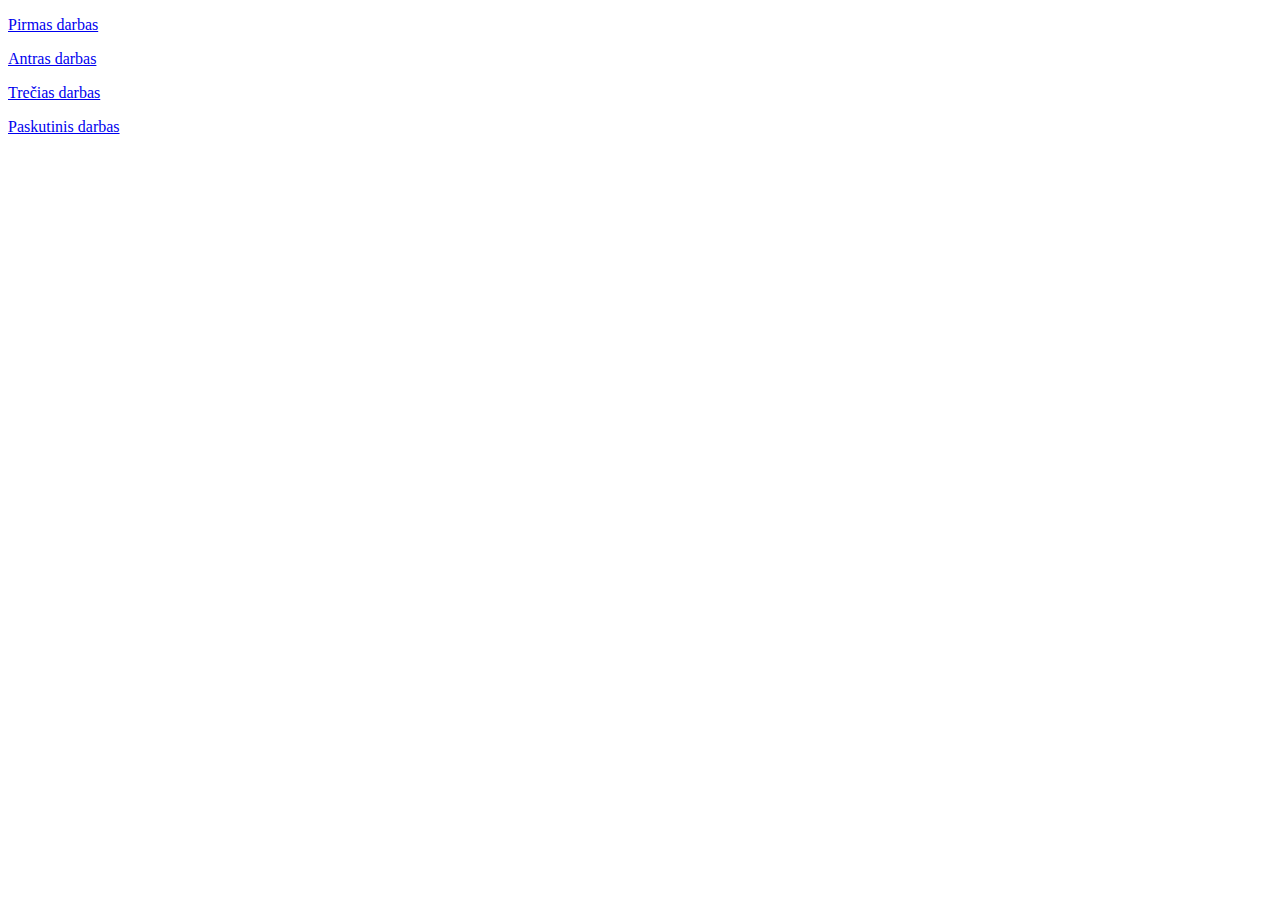
<file: index.html>
<!DOCTYPE html>
<html>
    <head>
        <meta charset="utf-8">
    </head>
    <body>
	    <p>  <a href="pirmas/kelione.html"> Pirmas darbas </a> </p>
		    <p>  <a href="antras/receptai.html"> Antras darbas  </a> </p>
	    <p> <a href="blogas.html"> Trečias darbas </a> </p>
	    <p> <a href="uzduotis.html"> Paskutinis darbas </a> </p>
	</body>
	</html>
</file>
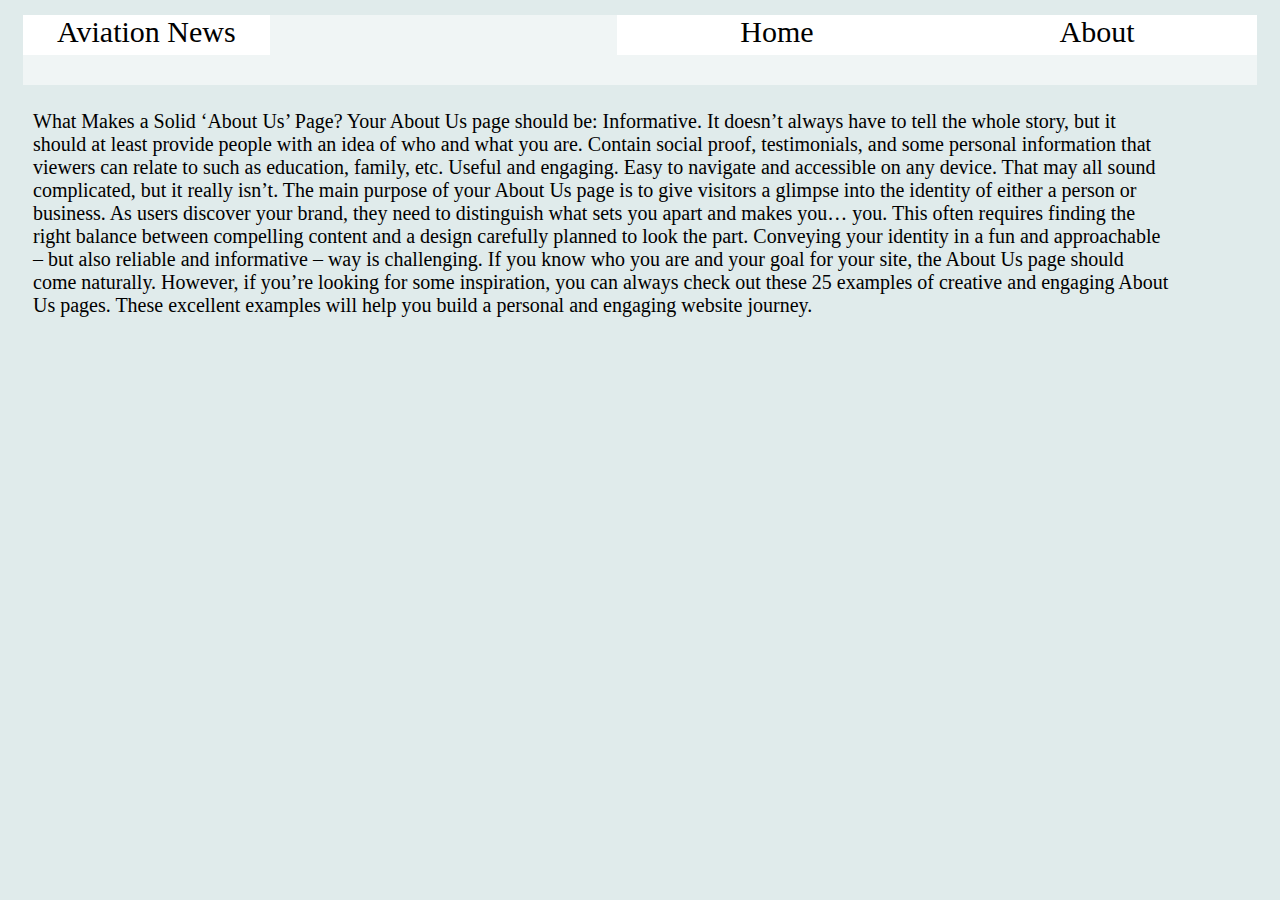
<file: about.html>
<!DOCTYPE html>
<html>
    <head>
        <meta charset="utf-8">
        <title> blogas-naujiena </title>
		<link rel="stylesheet" type="text/css" href="mystyle4.css">
		
    </head>
    <body>
	     <div class="virsus">
		<div class="pavadinimas1"> Aviation News </div>
		<div class="pavadinimas2"> <a href=blogas.html> About </a> </div>
		<div class="pavadinimas2"> <a href=blogas.html> Home </a> </div>
	</div>
	<div class="naujiena" > What Makes a Solid ‘About Us’ Page?
Your About Us page should be:

Informative. It doesn’t always have to tell the whole story, but it should at least provide people with an idea of who and what you are.
Contain social proof, testimonials, and some personal information that viewers can relate to such as education, family, etc.
Useful and engaging.
Easy to navigate and accessible on any device.
That may all sound complicated, but it really isn’t.

The main purpose of your About Us page is to give visitors a glimpse into the identity of either a person or business.

As users discover your brand, they need to distinguish what sets you apart and makes you… you.

This often requires finding the right balance between compelling content and a design carefully planned to look the part.

Conveying your identity in a fun and approachable – but also reliable and informative – way is challenging.

If you know who you are and your goal for your site, the About Us page should come naturally.

However, if you’re looking for some inspiration, you can always check out these 25 examples of creative and engaging About Us pages.

These excellent examples will help you build a personal and engaging website journey. </div>
</file>
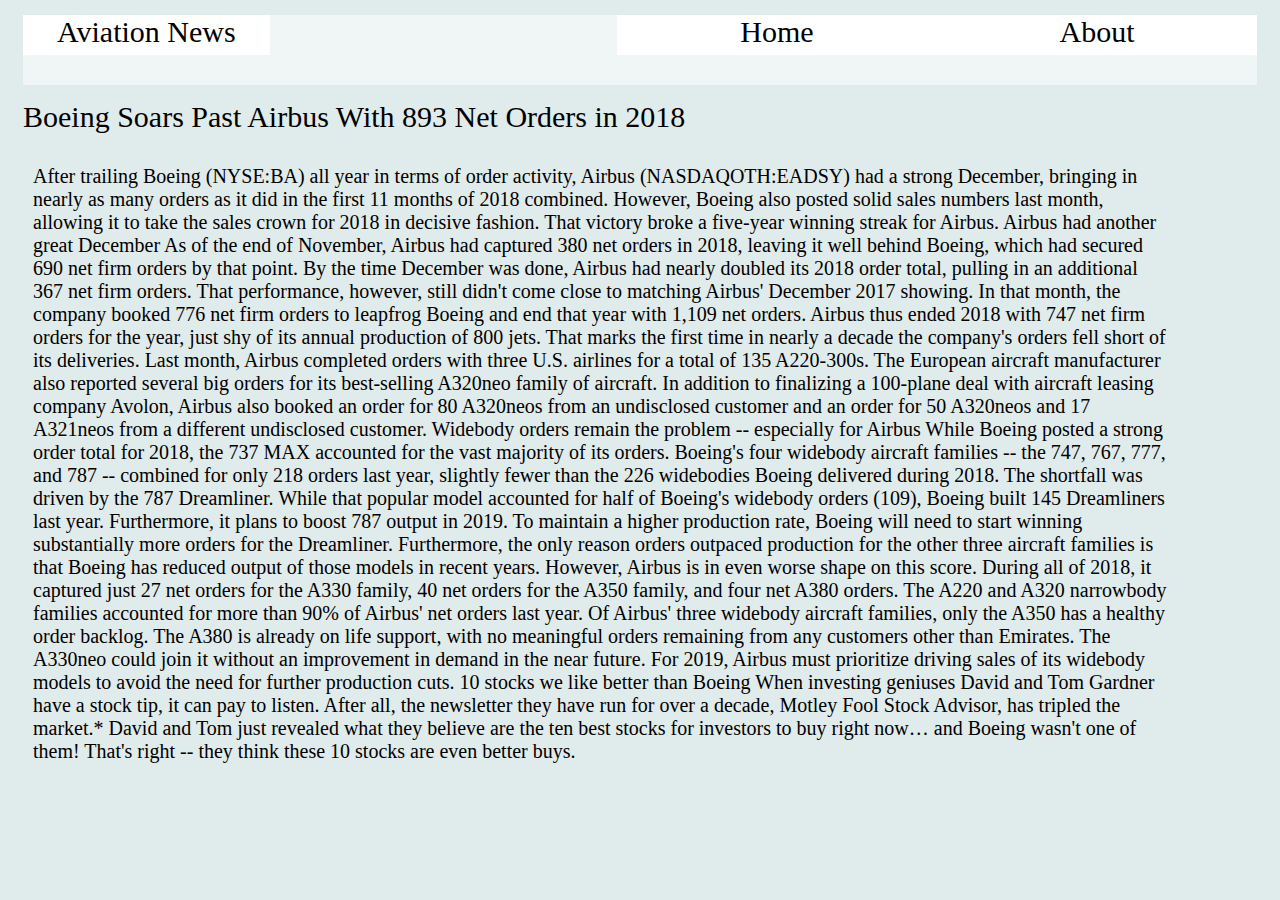
<file: naujiena.html>
<!DOCTYPE html>
<html>
    <head>
        <meta charset="utf-8">
        <title> blogas-naujiena </title>
		<link rel="stylesheet" type="text/css" href="mystyle4.css">
		
    </head>
    <body>
	    <div class="virsus">
		<div class="pavadinimas1">  Aviation News  </div>
		<div class="pavadinimas2"> <a href=about.html> About  <a/> </div>
		<div class="pavadinimas2"> <a href=blogas.html> Home </a> </div>
	</div>
		<div class="virsus2" > Boeing Soars Past Airbus With 893 Net Orders in 2018 </div>
		<div class="naujiena" > After trailing Boeing (NYSE:BA) all year in terms of order activity, Airbus (NASDAQOTH:EADSY) had a strong December, bringing in nearly as many orders as it did in the first 11 months of 2018 combined.

However, Boeing also posted solid sales numbers last month, allowing it to take the sales crown for 2018 in decisive fashion. That victory broke a five-year winning streak for Airbus.

Airbus had another great December
As of the end of November, Airbus had captured 380 net orders in 2018, leaving it well behind Boeing, which had secured 690 net firm orders by that point. By the time December was done, Airbus had nearly doubled its 2018 order total, pulling in an additional 367 net firm orders. That performance, however, still didn't come close to matching Airbus' December 2017 showing. In that month, the company booked 776 net firm orders to leapfrog Boeing and end that year with 1,109 net orders.

Airbus thus ended 2018 with 747 net firm orders for the year, just shy of its annual production of 800 jets. That marks the first time in nearly a decade the company's orders fell short of its deliveries.

Last month, Airbus completed orders with three U.S. airlines for a total of 135 A220-300s. The European aircraft manufacturer also reported several big orders for its best-selling A320neo family of aircraft. In addition to finalizing a 100-plane deal with aircraft leasing company Avolon, Airbus also booked an order for 80 A320neos from an undisclosed customer and an order for 50 A320neos and 17 A321neos from a different undisclosed customer. Widebody orders remain the problem -- especially for Airbus
While Boeing posted a strong order total for 2018, the 737 MAX accounted for the vast majority of its orders. Boeing's four widebody aircraft families -- the 747, 767, 777, and 787 -- combined for only 218 orders last year, slightly fewer than the 226 widebodies Boeing delivered during 2018.

The shortfall was driven by the 787 Dreamliner. While that popular model accounted for half of Boeing's widebody orders (109), Boeing built 145 Dreamliners last year. Furthermore, it plans to boost 787 output in 2019. To maintain a higher production rate, Boeing will need to start winning substantially more orders for the Dreamliner. Furthermore, the only reason orders outpaced production for the other three aircraft families is that Boeing has reduced output of those models in recent years.

However, Airbus is in even worse shape on this score. During all of 2018, it captured just 27 net orders for the A330 family, 40 net orders for the A350 family, and four net A380 orders. The A220 and A320 narrowbody families accounted for more than 90% of Airbus' net orders last year.

Of Airbus' three widebody aircraft families, only the A350 has a healthy order backlog. The A380 is already on life support, with no meaningful orders remaining from any customers other than Emirates. The A330neo could join it without an improvement in demand in the near future. For 2019, Airbus must prioritize driving sales of its widebody models to avoid the need for further production cuts.

10 stocks we like better than Boeing
When investing geniuses David and Tom Gardner have a stock tip, it can pay to listen. After all, the newsletter they have run for over a decade, Motley Fool Stock Advisor, has tripled the market.*

David and Tom just revealed what they believe are the ten best stocks for investors to buy right now… and Boeing wasn't one of them! That's right -- they think these 10 stocks are even better buys. </div>
		
		
		</body>
		 
		 </html>
</file>
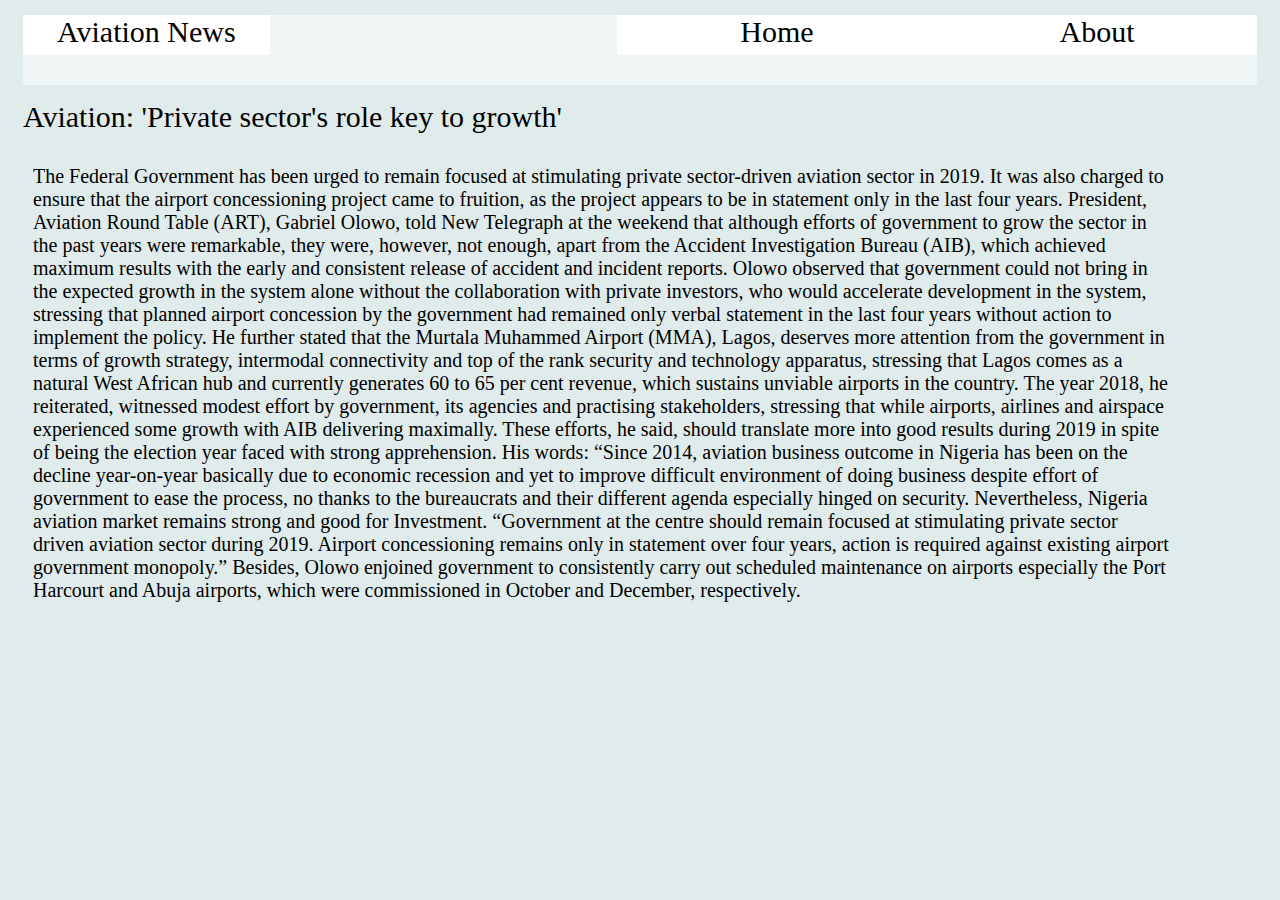
<file: naujiena2.html>
<!DOCTYPE html>
<html>
    <head>
        <meta charset="utf-8">
        <title> blogas-naujiena </title>
		<link rel="stylesheet" type="text/css" href="mystyle4.css">
		
    </head>
    <body>
	     <div class="virsus">
		<div class="pavadinimas1"> Aviation News </div>
		<div class="pavadinimas2"> <a href=about.html> About  <a/> </div>
		<div class="pavadinimas2"> <a href=blogas.html> Home </a> </div>
	</div>
		<div class="virsus2" > Aviation: 'Private sector's role key to growth' </div>
		<div class="naujiena" > The Federal Government has been urged to remain focused at stimulating private sector-driven aviation sector in 2019.
It was also charged to ensure that the airport concessioning project came to fruition, as the project appears to be in statement only in the last four years.
President, Aviation Round Table (ART), Gabriel Olowo, told New Telegraph at the weekend that although efforts of government to grow the sector in the past years were remarkable, they were, however, not enough, apart from the Accident Investigation Bureau (AIB), which achieved maximum results with the early and consistent release of accident and incident reports.
Olowo observed that government could not bring in the expected growth in the system alone without the collaboration with private investors, who would accelerate development in the system, stressing that planned airport concession by the government had remained only verbal statement in the last four years without action to implement the policy.
He further stated that the Murtala Muhammed Airport (MMA), Lagos, deserves more attention from the government in terms of growth strategy, intermodal connectivity and top of the rank security and technology apparatus, stressing that Lagos comes as a natural West African hub and currently generates 60 to 65 per cent revenue, which sustains unviable airports in the country.
The year 2018, he reiterated, witnessed modest effort by government, its agencies and practising stakeholders, stressing that while airports, airlines and airspace experienced some growth with AIB delivering maximally.
These efforts, he said, should translate more into good results during 2019 in spite of being the election year faced with strong apprehension.
His words: “Since 2014, aviation business outcome in Nigeria has been on the decline year-on-year basically due to economic recession and yet to improve difficult environment of doing business despite effort of government to ease the process, no thanks to the bureaucrats and their different agenda especially hinged on security. Nevertheless, Nigeria aviation market remains strong and good for Investment.
“Government at the centre should remain focused at stimulating private sector driven aviation sector during 2019. Airport concessioning remains only in statement over four years, action is required against existing airport government monopoly.”
Besides, Olowo enjoined government to consistently carry out scheduled maintenance on airports especially the Port Harcourt and Abuja airports, which were commissioned in October and December, respectively.     </div>
		</body>
		</html>
</file>
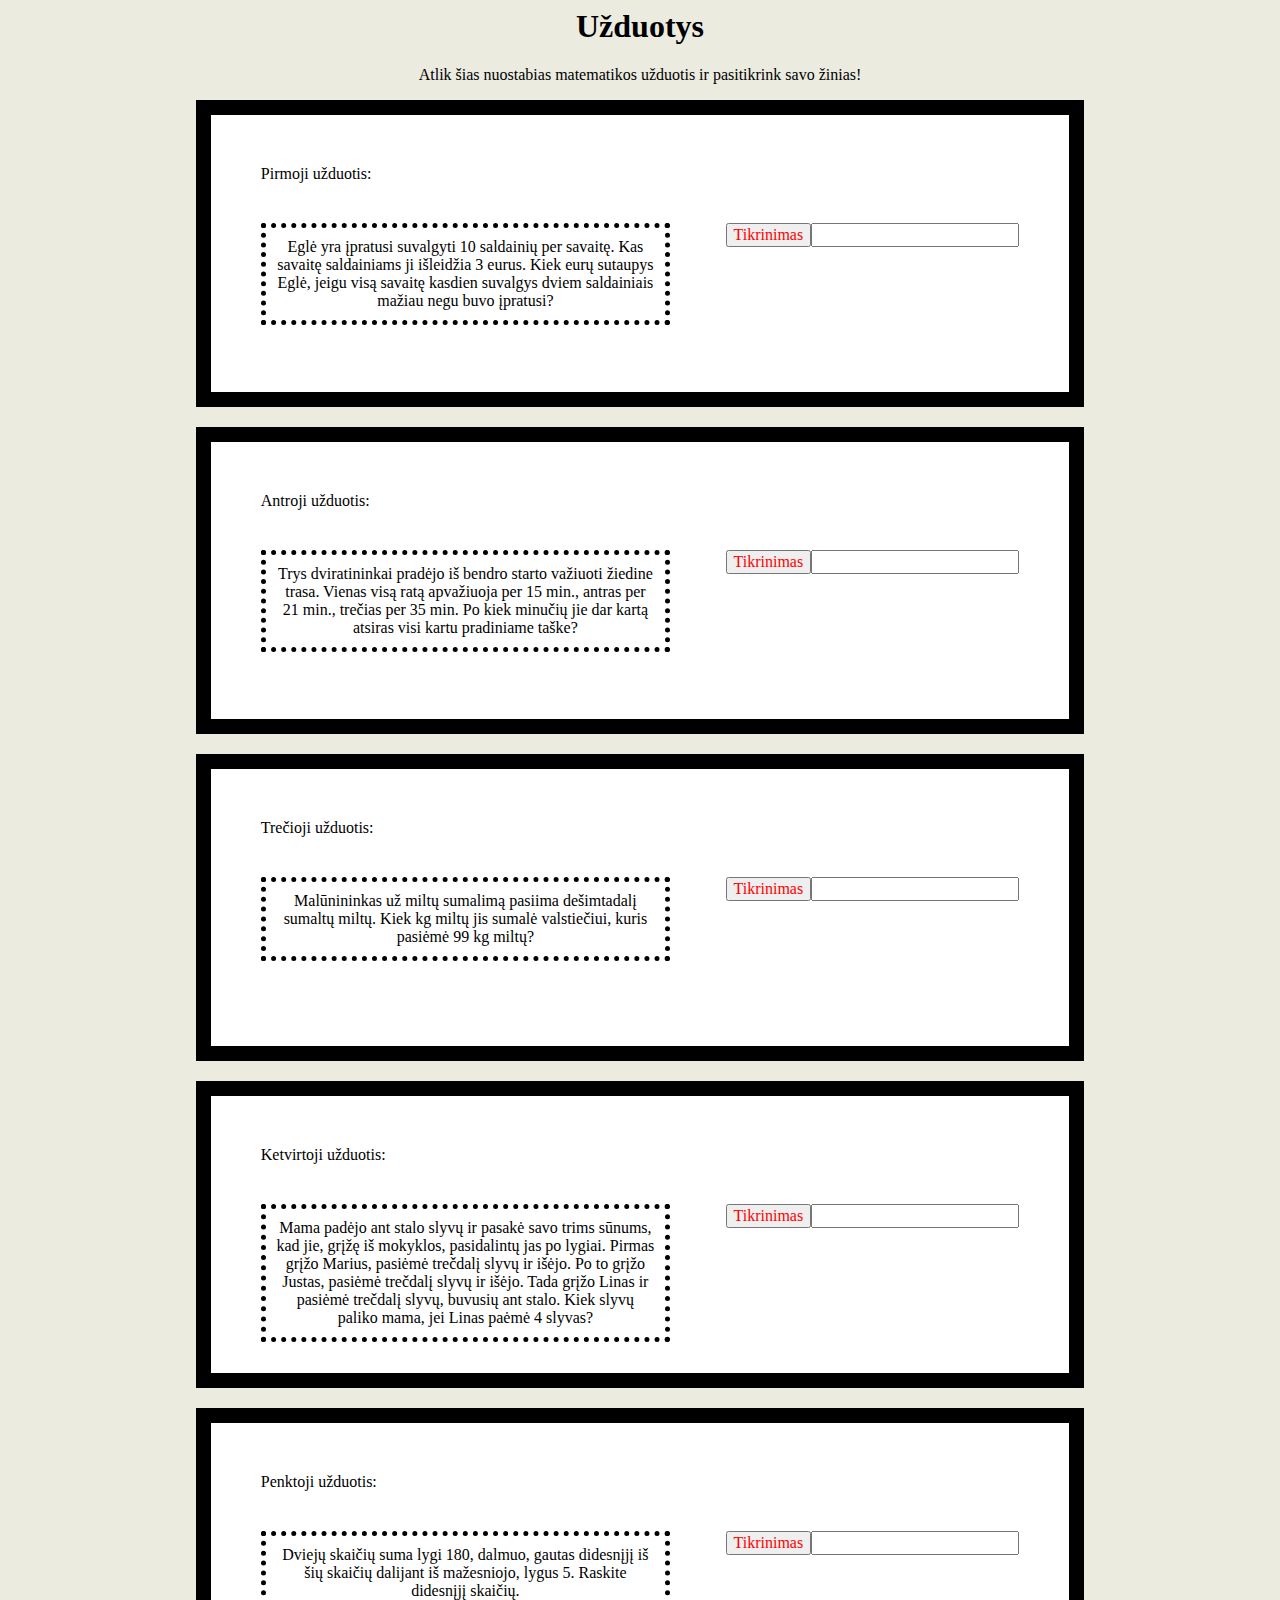
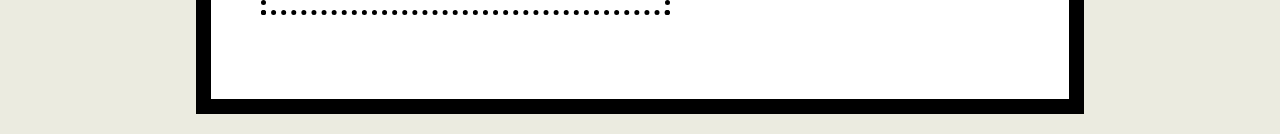
<file: uzduotis.html>
<head>
<meta charset="utf-8">
<link rel="stylesheet" type="text/css" href="mystyle6.css">
</head>
<body>
<h1 class="antraste" id="v1"> Užduotys </h1>
<p class="antraste"> Atlik šias nuostabias matematikos užduotis ir pasitikrink savo žinias!</p>
<div class="pirma" >
<div class="pavadinimas"> Pirmoji užduotis: </div>
<div class="uzduotis"> Eglė yra įpratusi suvalgyti 10 saldainių per savaitę. Kas savaitę saldainiams ji išleidžia 3 eurus. Kiek eurų sutaupys Eglė, jeigu visą savaitę kasdien suvalgys dviem
saldainiais mažiau negu buvo įpratusi?
 </div>
<input  class="mygtukas" id="v4">
<button class="mygtukas" id="v5" onclick=tikrinimas1() > Tikrinimas </button>
<script>
function tikrinimas1()
{
   var y = document.getElementById("v4").value;
   if(y==4.20)
   alert ("Puiku!");
   else alert("Bandyk dar karta");
}
</script>
</div>
<div class="pirma" >
<div class="pavadinimas"> Antroji užduotis: </div>
<div class="uzduotis"> Trys dviratininkai pradėjo iš bendro starto važiuoti žiedine trasa. Vienas visą ratą apvažiuoja per
15 min., antras per 21 min., trečias per 35 min. Po kiek minučių jie dar kartą atsiras visi kartu
pradiniame taške? </div>
<input class="mygtukas" id="v6">
<button class="mygtukas" id="v5" onclick=tikrinimas2() > Tikrinimas </button>
<script>
function tikrinimas2()
{
   var y = document.getElementById("v6").value;
   if(y==105)
   alert ("Puiku!");
   else alert("Bandyk dar kartą");
}
</script>
</div>
<div class="pirma" >

<div class="pavadinimas"> Trečioji užduotis: </div>
<div class="uzduotis"> Malūnininkas už miltų sumalimą pasiima dešimtadalį sumaltų miltų. Kiek kg miltų jis sumalė
valstiečiui, kuris pasiėmė 99 kg miltų? </div>
<input class="mygtukas" id="v7">
<button class="mygtukas" id="v5" onclick=tikrinimas3() > Tikrinimas </button>
<script>
function tikrinimas3()
{
   var y = document.getElementById("v7").value;
   if(y==110)
   alert ("Puiku!");
   else alert("Bandyk dar kartą");
}
</script>
</div>
<div class="pirma" >
<div class="pavadinimas"> Ketvirtoji užduotis: </div>
<div class="uzduotis"> Mama padėjo ant stalo slyvų ir pasakė savo trims sūnums, kad jie, grįžę iš mokyklos, pasidalintų
jas po lygiai. Pirmas grįžo Marius, pasiėmė trečdalį slyvų ir išėjo. Po to grįžo Justas, pasiėmė
trečdalį slyvų ir išėjo. Tada grįžo Linas ir pasiėmė trečdalį slyvų, buvusių ant stalo. Kiek slyvų
paliko mama, jei Linas paėmė 4 slyvas?
 </div>
<input class="mygtukas"  id="v8">
<button class="mygtukas" id="v5" onclick=tikrinimas4() > Tikrinimas </button>
<script>
function tikrinimas4()
{
   var y = document.getElementById("v8").value;
   if(y==27)
   alert ("Puiku!");
   else alert("Bandyk dar kartą");
}
</script>
</div>
<div class="pirma" >
<div class="pavadinimas"> Penktoji užduotis: </div>
<div class="uzduotis"> Dviejų skaičių suma lygi 180, dalmuo, gautas didesnįjį iš šių skaičių dalijant iš mažesniojo,
lygus 5. Raskite didesnįjį skaičių. </div>
<input class="mygtukas" id="v9">
<button class="mygtukas" id="v5" onclick=tikrinimas5() > Tikrinimas </button>
<script>
function tikrinimas5()
{
   var y = document.getElementById("v9").value;
   if(y==150)
   alert ("Puiku!");
   else alert("Bandyk dar kartą");
}
</script>
</div>
<script>
function paspausk()
{
if (document.getElementById("v1").innerHTML=="valio")
document.getElementById("v1").innerHTML="tekstas";
else document.getElementById("v1").innerHTML="valio" ;
}



</script>

</body>
</html>
</file>
<file: mystyle4.css>
body{ background-color: #e0ebeb;
}
.virsus {
	background-color: #f0f5f5;
	height: 70px;
	font-size: 30px;
	font-family: Verdana;
	text-align: center;
	margin: 15px;
}
.sonas {
background-color: white;
  float: left;
  text-align: center ;
  height: 500px;
  width: 7%;
  margin: 100px 20px 60px;
  font-family: Verdana;
}
.pavadinimas1{
	 width: 20%;
 height: 40px;
float: left;
background-color: white;
text-align: center;
font-family: Verdana;
}
.pavadinimas2{
	 width: 320px;
	 height: 40px;
float: right;
background-color: white;
text-align: center;
font-family: Verdana;
}
.content {
	background-color: #f0f5f5;
	width: 80%;
  padding: 25px;
  margin: 25px;
  height: 100px;
	float: left;
	font-family: Verdana;
}


.irasas{
	background-color: #f0f5f5;
	width: 70%;
  height: 50px;
  float: left;
  margin: 5px;
  font-family: Verdana;
  font-weight: bold;
  font-size: 25px;


	
}
.pav{
	height: 70px;
	width: 90px;
text-align: center;
float: left;
font-family: Verdana;

}
.pradzia { background-color: #f0f5f5;
	width: 70%;
  height: 45px;
  float: left;
  margin: 10px;
  font-family: Verdana;
	
}
.data {
	width: 5%;
  height: 30px;
  float: right;
  background-color: #f0f5f5;
  text-align: center;
  font-family: Verdana;
 
}
a:link {
  color: black; 
  background-color: transparent; 
  text-decoration: none;
}

a:visited {
  color: black;
  background-color: transparent;
  text-decoration: none;
}

a:hover {
  color: light blue ;
  background-color: transparent;
  text-decoration: underline;
}

a:active {
  color:black;
  background-color: transparent;
  text-decoration: none;
}
.naujiena {
	background-color: #e0ebeb;
	margin: 25px;
	width: 90%;
	text-align: left;
	font-size: 20px;
	font-family: Verdana;
	
}
.virsus2 {
	background-color:#e0ebeb ;
	height: 40px;
	font-size: 30px;
	font-family: Verdana;
	text-align: left;
	margin: 15px;
}
</file>
<file: mystyle6.css>
body {background-color: #ebebe0;}
.antraste 
{
	color:black;
			font-family: "Verdana" ;
			text-align: center;
	
}
.pirma {
			text-align: center;
			font-family: "Verdana" ;
			background-color: white;
			width: 60%;
			height: 20%;

  border: 15px solid black ;
  padding: 50px;
  margin-left: auto;
  margin-right:auto;
  margin-bottom:20px;
  
  
		}
.pavadinimas {
	text-align: left;
	font-family: "Verdana";
	
}
.uzduotis{
	text-align: center;
	font-family: "Verdana";
	width: 50%;
	padding: 10px;
	margin-top: 40px;
	margin-bottom: 30px;
	background-color: white;
	float: left;
	border: 5px dotted black;
}
.mygtukas{
color: red;
float: right;
font-family: "Verdana";
font-size: medium;
margin-top: 40px;
	margin-bottom: 30px;

  
 
}
</file>
